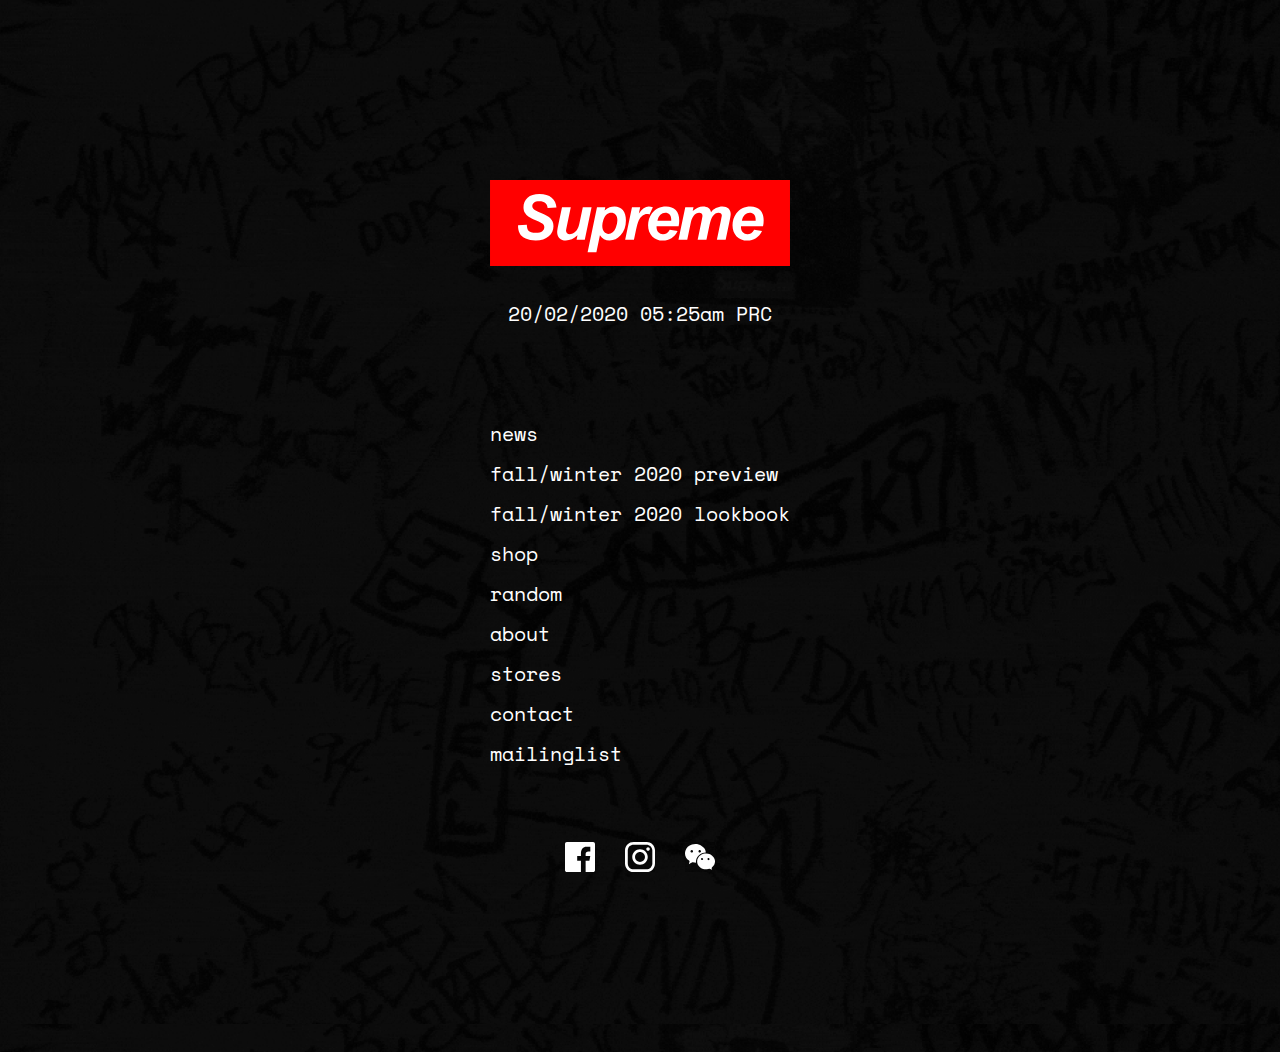
<file: index.html>
<!DOCTYPE html>
<html lang="en">
<head>
    <meta charset="UTF-8">
    <meta http-equiv="X-UA-Compatible" content="IE=edge">
    <meta name="viewport" content="width=device-width, initial-scale=1.0">
    <link rel="stylesheet" href="./style.css">
    <link rel="preconnect" href="https://fonts.googleapis.com">
    <link rel="preconnect" href="https://fonts.gstatic.com" crossorigin>
    <link href="https://fonts.googleapis.com/css2?family=Space+Mono:ital,wght@0,400;0,700;1,400;1,700&display=swap" rel="stylesheet">
    <title>Supreme</title>
</head>
<body>
    <div class="container">
        <div class="wrapper">
            <header>
                <div class="logo">
                    <img src="./img/Supreme-logo.svg" alt="Supreme logo">
                    <p class="data">20/02/2020 05:25am PRC</p>
                </div>
                <nav>
                    <ul class="news">
                        <li>
                            <a href="./index-news.html" class="news-links">news</a>
                        </li>
                        <li>
                            <a href="#" class="news-links">fall/winter 2020 preview</a>
                        </li>
                        <li>
                            <a href="#" class="news-links">fall/winter 2020 lookbook</a>
                        </li>
                        <li>
                            <a href="#" class="news-links">shop</a>
                        </li>
                        <li>
                            <a href="#" class="news-links">random</a>
                        </li>
                        <li>
                            <a href="#" class="news-links">about</a>
                        </li>
                        <li>
                            <a href="#" class="news-links">stores</a>
                        </li>
                        <li>
                            <a href="#" class="news-links">contact</a>
                        </li>
                        <li>
                            <a href="#" class="news-links">mailinglist</a>
                        </li>
                    </ul>
                </nav>
                <footer>
                    <ul class="icons">
                        <li>
                            <a href="#" class="icons link">
                                <img src="./img/facebook.svg" alt="facebook">
                            </a>
                        </li>
                        <li>
                            <a href="#" class="icons link">
                                <img src="./img/instagram.svg" alt="instagram">
                            </a>
                        </li>
                        <li>
                            <a href="#" class="icons link">
                                <img src="./img/Messager.svg" alt="Messager">
                            </a>
                        </li>
                    </ul>
                </footer>
            </header>
        </div>
    </div>
</body>
</html>
</file>
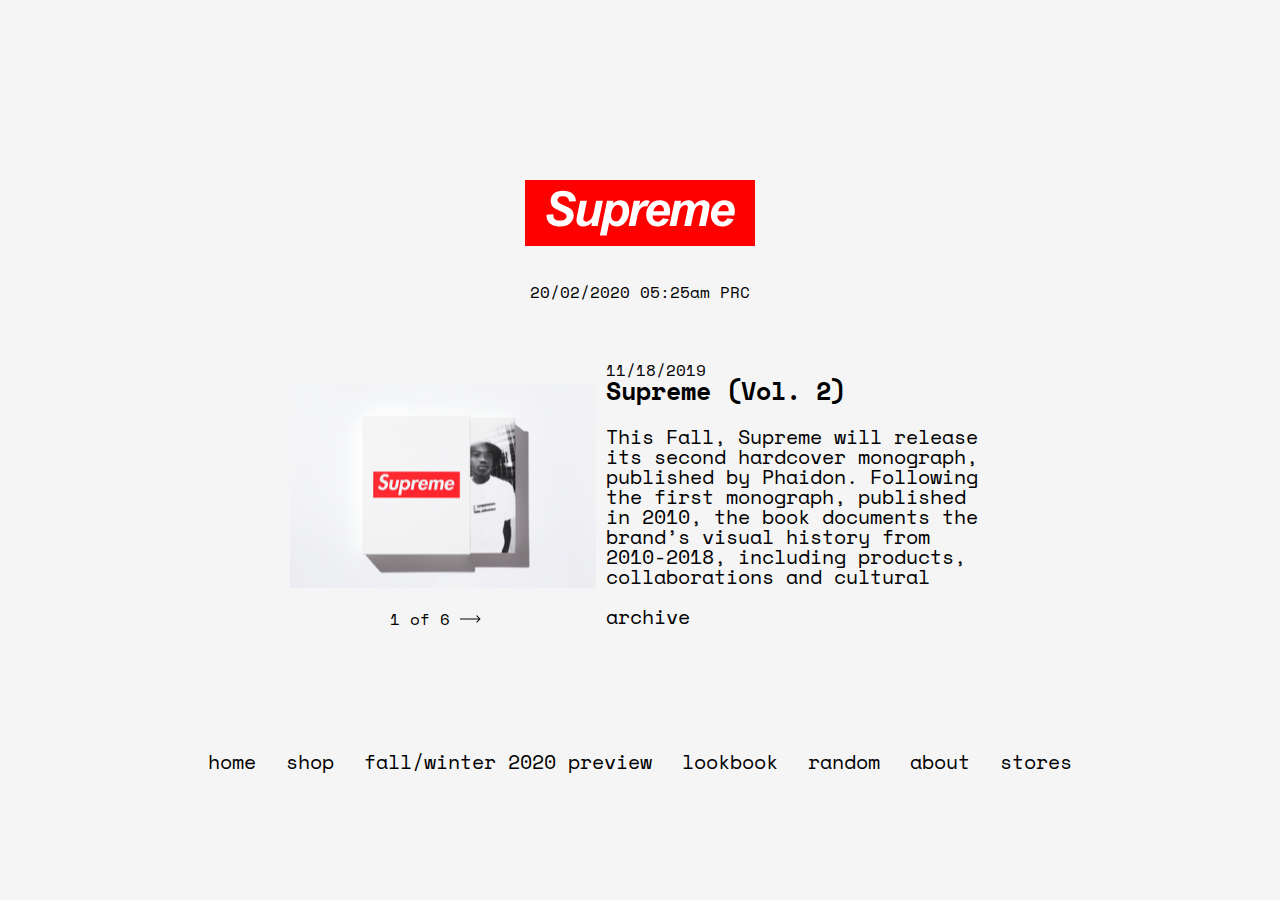
<file: index-news.html>
<!DOCTYPE html>
<html lang="en">
<head>
    <meta charset="UTF-8">
    <meta http-equiv="X-UA-Compatible" content="IE=edge">
    <meta name="viewport" content="width=device-width, initial-scale=1.0">
    <link rel="stylesheet" href="./style-news.css">
    <link rel="preconnect" href="https://fonts.googleapis.com">
    <link rel="preconnect" href="https://fonts.gstatic.com" crossorigin>
    <link href="https://fonts.googleapis.com/css2?family=Space+Mono:ital,wght@0,400;0,700;1,400;1,700&display=swap" rel="stylesheet">
    <title>News</title>
</head>
<body>
    <div class="container">
        <div class="wrapper">

            <main>
                <header>
                    <img src="./img/Supreme-logo.svg" alt="Supreme logo" class="logo-img">
                    <p class="data">20/02/2020 05:25am PRC</p>
                </header>

                <article class="text-news">
                    <div class="picture-pages">
                        <img src="./img/picture.svg" alt="supreme picture" class="picture">
                        <div class="pages">
                            <p class="page">1 of 6</p>
                            <img src="./img/Arrow 1.svg" alt="arrow" class="arrow">
                        </div>
                    </div>

                    <div class="text">
                        <div class="main-text">
                            <p class="data-text">11/18/2019</p>
                            <h1 class="Heading">Supreme (Vol. 2)</h1>
                            <p class="main-text-p">This Fall, Supreme will release its second hardcover monograph, published by Phaidon. Following the first monograph, published in 2010, the book documents the brand’s visual history from 2010-2018, including products, collaborations and cultural</p>
                        </div>
                        <div class="text-link">
                            <a href="#" class="links">archive</a>
                        </div>
                    </div>
                </article>
            
                <footer>
                    <ul class="nav-links">
                        <li class="nav-link-li">
                            <a href="./index.html">home</a>
                        </li>
                        <li class="nav-link-li">
                            <a href="#">shop</a>
                        </li>
                        <li class="nav-link-li">
                            <a href="#">fall/winter 2020 preview</a>
                        </li>
                        <li class="nav-link-li">
                            <a href="#">lookbook</a>
                        </li>
                        <li class="nav-link-li">
                            <a href="#">random</a>
                        </li>
                        <li class="nav-link-li">
                            <a href="#">about</a>
                        </li>
                        <li class="nav-link-li">
                            <a href="#">stores</a>
                        </li>
                    </ul>
                </footer>

            </main>
        </div>
    </div>
</body>
</html>
</file>
<file: style.css>
* {
    padding: 0;
    margin: 0;
    border: 0;
    box-sizing: border-box;
    font-family: 'Space Mono', monospace;
    color: white;
}

a {
    text-decoration: none;
    color: white;
}

li {
    list-style: none;
}

body {
    height: 100%;
    line-height: 1;
    background: url('./img/Desktop\ -\ supreme\ home\ \(1\).png');
}

.logo {
    display: flex;
    justify-content: center;
    flex-direction: column;
}

.container {
    font-size: 20px;
}

.wrapper {
    display: flex;
    justify-content: center;
    min-height: 100%;
    overflow: hidden;
    margin: 0 auto;
}

header {
    padding-top: 180px;
}

header .data {
    display: flex;
    justify-content: center;
    padding-top: 38px;
}

header nav {
    display: flex;
    justify-content: flex-start;
    padding-top: 80px;
}

.news {
    display: flex;
    flex-direction: column;
}

.news li {
    padding-top: 20px;
}

.news-links:hover {
    background-color: red;
}

footer {
    padding-top: 78px;
    padding-bottom: 180px;
}

.icons {
    display: flex;
    justify-content: center;
    margin-left: 15px;
    margin-right: 15px;
}

/* MEDIA */
@media screen and (max-width: 310px) {
    .container {
        font-size: 18px;
    }
}
</file>
<file: style-news.css>
* {
    padding: 0;
    margin: 0;
    border: 0;
    box-sizing: border-box;
    font-family: 'Space Mono', monospace;
    color: #000000;
}

a {
    text-decoration: none;
    font-size: 20px;
}

li {
    list-style: none;
}

body {
    height: 100%;
    line-height: 1;
    background-color: #F5F5F5;
}

.wrapper {
    display: flex;
    justify-content: center;
    min-height: 100%;
    overflow: hidden;
    margin: 0 auto;
}

header {
    display: flex;
    justify-content: center;
    flex-direction: column;
    padding-top: 180px;
    margin: 0 auto;
}

.logo-img {
    width: 100%;
    max-width: 230px;
    margin: 0 auto;
}

.data {
    display: flex;
    justify-content: center;
    padding-top: 38px;
}

.text-news {
    max-width: 700px;
    padding-top: 62px;
    display: flex;
    margin: 0 auto;
}

.text {
    width: 70%;
}

.main-text-p{
    font-size: 20px;
    padding-top: 24px;
}

.text-link {
    padding-top: 20px;
}

.links:hover {
    background-color: red;
    color: white;
}

.main-text h1 {
    font-size: 25px;
}

.picture {
    width: 100%;
    height: 100%;
}

.picture-pages {
    display: flex;
    flex-direction: column;
    padding-right: 10px;
}

.pages {
    display: flex;
    margin-left: 100px;
}

.arrow {
    margin-left: 10px;
}

footer {
    padding-top: 125px;
    padding-bottom: 60px;
}

.nav-links {
    display: flex;
    justify-content: center;
}

.nav-link-li {
    margin-right: 15px;
    margin-left: 15px;
}

@media screen and (max-width: 689px) {
    header {
        padding-top: 60px;
    }

    .text {
        width: auto;
    }

    .text-news {
        display: flex;
        flex-direction: column;
        padding-bottom: 70px;
    }

    header{
        width: 100%;
        max-width: auto;
    }

    .pages {
        margin: 0 auto;
    }

    .main-text {
        padding-top: 20px;
        padding-left: 10px;
        padding-bottom: 20px;
    }

    footer {
        display: none;
    }

    .text-link {
        display: none;
    }
}

@media screen and (max-width: 364px) {
    .main-text-p {
        font-size: 17px;
    }

    .data-text {
        font-size: 17px;
    }

    .main-text h1 {
        font-size: 22px;
    }
}

@media screen and (max-width: 323px) {
    .main-text-p {
        font-size: 17px;
    }

    .data-text {
        font-size: 17px;
    }

    .main-text h1 {
        font-size: 21px;
    }
}

@media screen and (max-width: 309px) {
    .main-text-p {
        font-size: 16px;
    }

    .main-text h1 {
        font-size: 19px;
    }
}
</file>
